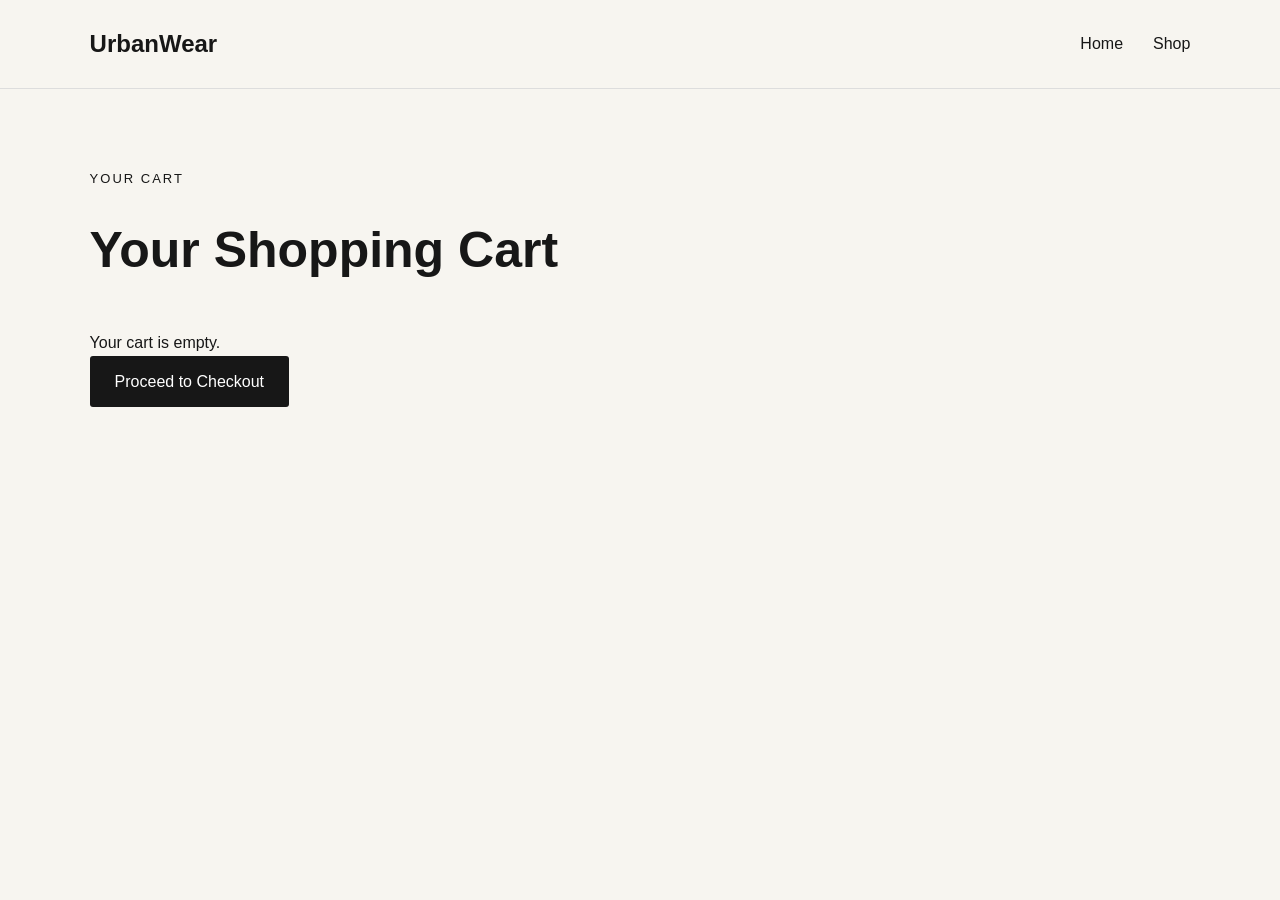
<file: cart.html>
<!DOCTYPE html>
<html lang="en">

<head>

    <meta charset="UTF-8">

    <meta name="viewport" content="width=device-width, initial-scale=1.0">

    <title>Your Cart | UrbanWear</title>

    <link rel="stylesheet" href="style.css">
<!-- Meta Pixel Code -->
<script>
!function(f,b,e,v,n,t,s)
{if(f.fbq)return;n=f.fbq=function(){n.callMethod?
n.callMethod.apply(n,arguments):n.queue.push(arguments)};
if(!f._fbq)f._fbq=n;n.push=n;n.loaded=!0;n.version='2.0';
n.queue=[];t=b.createElement(e);t.async=!0;
t.src=v;s=b.getElementsByTagName(e)[0];
s.parentNode.insertBefore(t,s)}(window, document,'script',
'https://connect.facebook.net/en_US/fbevents.js');
fbq('init', '1068644682471163');
fbq('track', 'PageView');
</script>
<noscript><img height="1" width="1" style="display:none"
src="https://www.facebook.com/tr?id=1068644682471163&ev=PageView&noscript=1"
/></noscript>
<!-- End Meta Pixel Code -->
</head>

<body>

    <header>

        <h1>UrbanWear</h1>

        <nav>
            <a href="index.html">Home</a>
            <a href="product.html">Shop</a>
        </nav>

    </header>


    <main class="cart-page">

        <p class="small-heading">
            YOUR CART
        </p>

        <h2>Your Shopping Cart</h2>


        <div id="cart-container">

            <!-- JavaScript will put the product here -->

        </div>


        <a href="checkout.html" id="checkout-button" class="button">
            Proceed to Checkout
        </a>

    </main>


    <script src="script.js"></script>

</body>

</html>
</file>
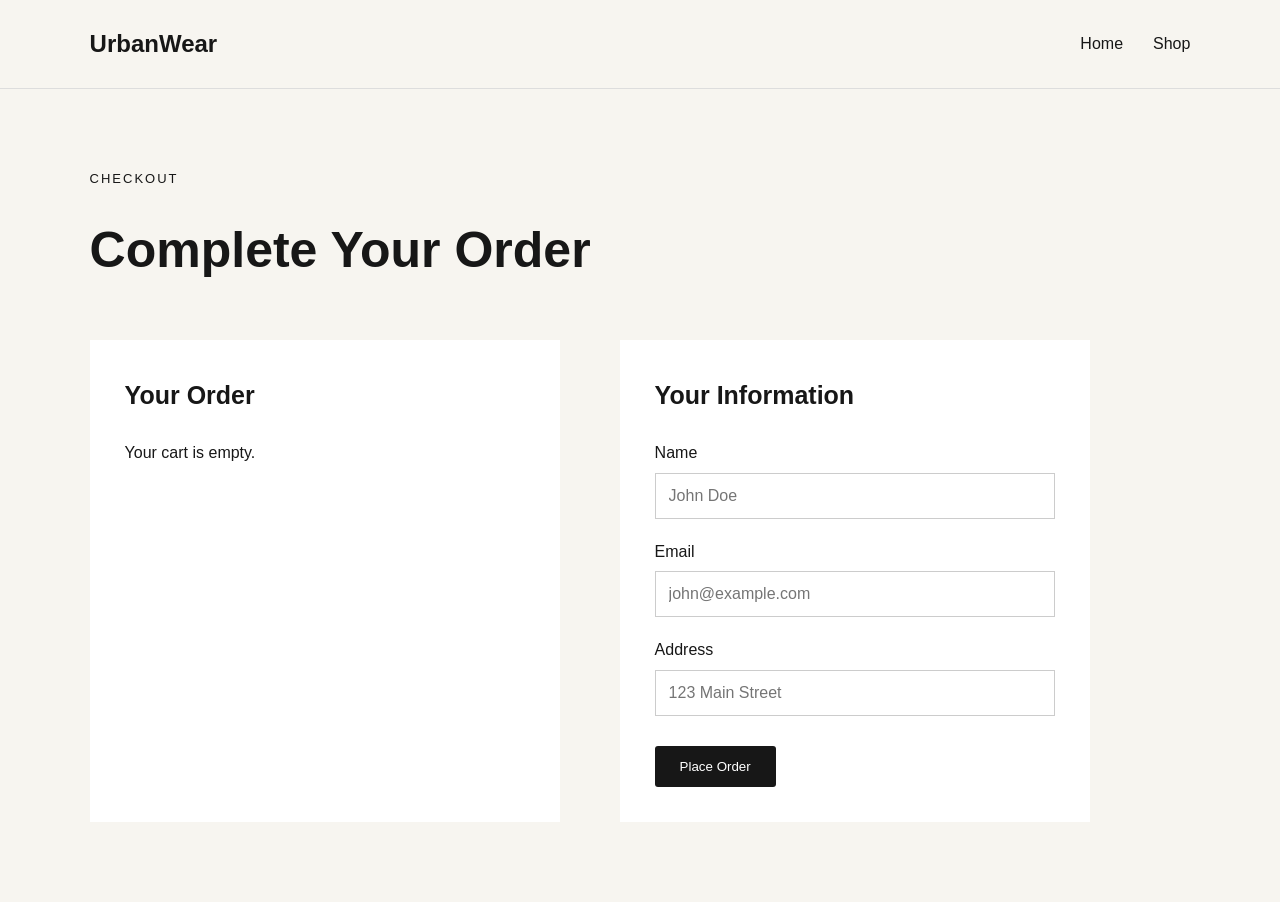
<file: checkout.html>
<!DOCTYPE html>
<html lang="en">

<head>

    <meta charset="UTF-8">

    <meta name="viewport" content="width=device-width, initial-scale=1.0">

    <title>Checkout | UrbanWear</title>

    <link rel="stylesheet" href="style.css">
<!-- Meta Pixel Code -->
<script>
!function(f,b,e,v,n,t,s)
{if(f.fbq)return;n=f.fbq=function(){n.callMethod?
n.callMethod.apply(n,arguments):n.queue.push(arguments)};
if(!f._fbq)f._fbq=n;n.push=n;n.loaded=!0;n.version='2.0';
n.queue=[];t=b.createElement(e);t.async=!0;
t.src=v;s=b.getElementsByTagName(e)[0];
s.parentNode.insertBefore(t,s)}(window, document,'script',
'https://connect.facebook.net/en_US/fbevents.js');
fbq('init', '1068644682471163');
fbq('track', 'PageView');
</script>
<noscript><img height="1" width="1" style="display:none"
src="https://www.facebook.com/tr?id=1068644682471163&ev=PageView&noscript=1"
/></noscript>
<!-- End Meta Pixel Code -->
</head>

<body>

    <header>

        <h1>UrbanWear</h1>

        <nav>
            <a href="index.html">Home</a>
            <a href="product.html">Shop</a>
        </nav>

    </header>


    <main class="checkout-page">

        <p class="small-heading">CHECKOUT</p>

        <h2>Complete Your Order</h2>


        <div class="checkout-container">

            <!-- Order Summary -->

            <div class="order-summary">

                <h3>Your Order</h3>

                <div id="checkout-product">
                    <!-- JavaScript will display the product here -->
                </div>

            </div>


            <!-- Customer Information -->

            <div class="customer-info">

                <h3>Your Information</h3>

                <form id="checkout-form">

                    <label for="name">
                        Name
                    </label>

                    <input
                        type="text"
                        id="name"
                        placeholder="John Doe"
                        required
                    >


                    <label for="email">
                        Email
                    </label>

                    <input
                        type="email"
                        id="email"
                        placeholder="john@example.com"
                        required
                    >


                    <label for="address">
                        Address
                    </label>

                    <input
                        type="text"
                        id="address"
                        placeholder="123 Main Street"
                        required
                    >


                    <button
                        type="submit"
                        class="button"
                    >
                        Place Order
                    </button>

                </form>

            </div>

        </div>

    </main>


    <script src="script.js"></script>

</body>

</html>
</file>
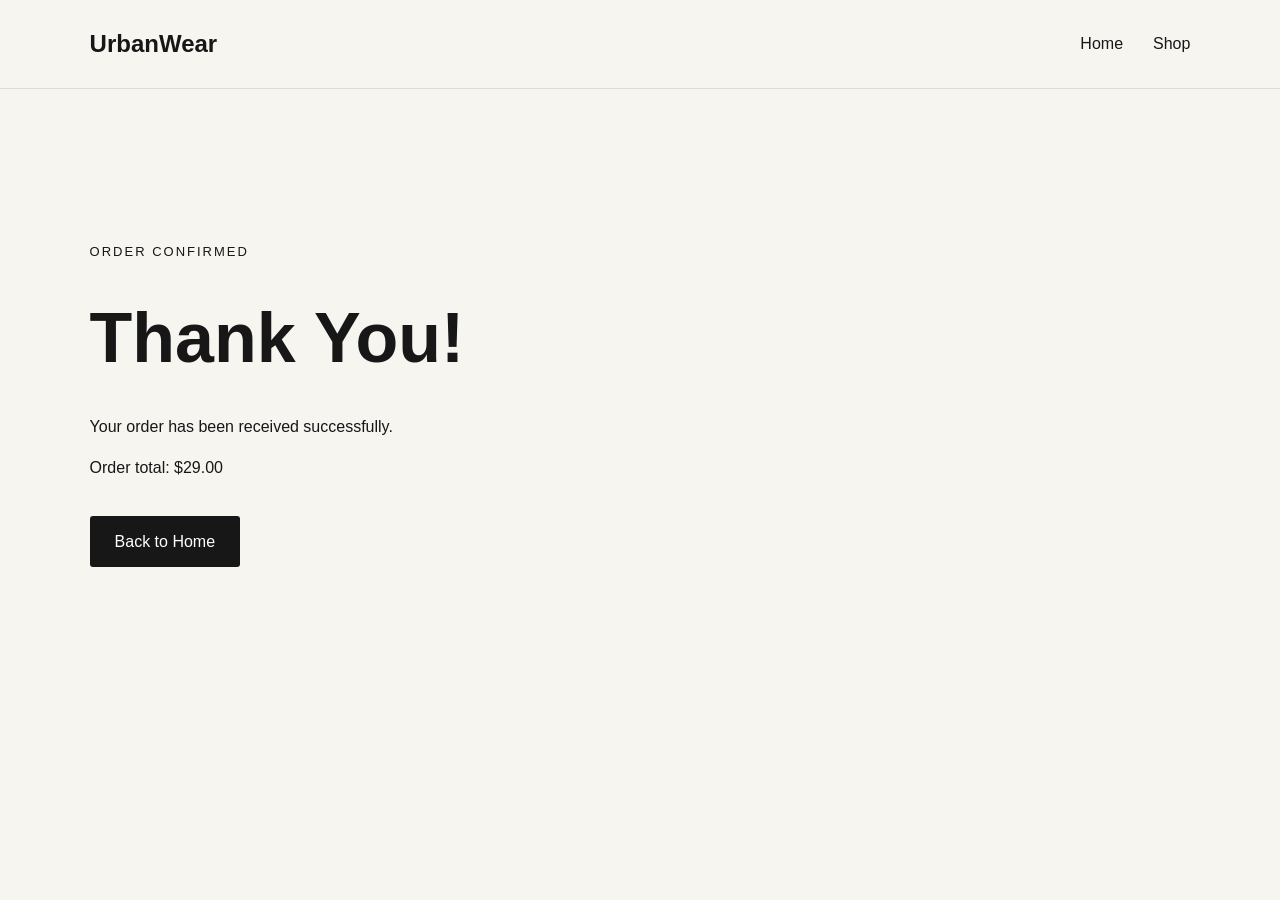
<file: thank-you.html>
<!DOCTYPE html>
<html lang="en">

<head>

    <meta charset="UTF-8">

    <meta name="viewport" content="width=device-width, initial-scale=1.0">

    <title>Order Confirmed | UrbanWear</title>

    <link rel="stylesheet" href="style.css">
<!-- Meta Pixel Code -->
<script>
!function(f,b,e,v,n,t,s)
{if(f.fbq)return;n=f.fbq=function(){n.callMethod?
n.callMethod.apply(n,arguments):n.queue.push(arguments)};
if(!f._fbq)f._fbq=n;n.push=n;n.loaded=!0;n.version='2.0';
n.queue=[];t=b.createElement(e);t.async=!0;
t.src=v;s=b.getElementsByTagName(e)[0];
s.parentNode.insertBefore(t,s)}(window, document,'script',
'https://connect.facebook.net/en_US/fbevents.js');
fbq('init', '1068644682471163');
fbq('track', 'PageView');
</script>
<noscript><img height="1" width="1" style="display:none"
src="https://www.facebook.com/tr?id=1068644682471163&ev=PageView&noscript=1"
/></noscript>
<!-- End Meta Pixel Code -->
</head>

<body id="thank-you-page">

    <header>

        <h1>UrbanWear</h1>

        <nav>
            <a href="index.html">Home</a>
            <a href="product.html">Shop</a>
        </nav>

    </header>


    <main class="thank-you-page">

        <p class="small-heading">
            ORDER CONFIRMED
        </p>

        <h2>Thank You!</h2>

        <p>
            Your order has been received successfully.
        </p>

        <p>
            Order total: $29.00
        </p>

        <a href="index.html" class="button">
            Back to Home
        </a>

    </main>

<script src="script.js"></script>
</body>

</html>
</file>
<file: style.css>
* {
    margin: 0;
    padding: 0;
    box-sizing: border-box;
}


body {
    font-family: Arial, sans-serif;
    background: #f7f5f0;
    color: #171717;
    line-height: 1.6;
}


header {
    display: flex;
    justify-content: space-between;
    align-items: center;

    padding: 25px 7%;

    border-bottom: 1px solid #ddd;
}


header h1 {
    font-size: 24px;
}


nav {
    display: flex;
    gap: 30px;
}


nav a {
    color: #171717;
    text-decoration: none;
}


.hero {
    min-height: 75vh;

    display: flex;
    flex-direction: column;
    justify-content: center;

    padding: 80px 7%;
}


.small-heading {
    font-size: 13px;
    letter-spacing: 2px;
    margin-bottom: 20px;
}


.hero h2 {
    font-size: clamp(50px, 8vw, 100px);
    line-height: 0.95;

    max-width: 900px;

    margin-bottom: 30px;
}


.hero > p:not(.small-heading) {
    max-width: 450px;
    margin-bottom: 30px;
}


.button {
    display: inline-block;

    width: fit-content;

    padding: 13px 25px;

    background: #171717;
    color: white;

    text-decoration: none;

    border-radius: 3px;
}


.featured {
    padding: 100px 7%;
}


.featured h2 {
    font-size: 45px;
    margin-bottom: 40px;
}


.product-card {
    display: grid;
    grid-template-columns: 1fr 1fr;

    max-width: 1000px;

    background: white;
}


.product-image img {
    width: 100%;
    height: 500px;

    object-fit: cover;
}


.product-details {
    display: flex;
    flex-direction: column;
    justify-content: center;

    padding: 50px;
}


.product-details h3 {
    font-size: 32px;
    margin-bottom: 15px;
}


.product-details p {
    font-size: 20px;
    margin-bottom: 30px;
}


footer {
    padding: 40px 7%;

    border-top: 1px solid #ddd;

    margin-top: 50px;
}


@media (max-width: 700px) {

    header {
        padding: 20px;
    }

    .hero,
    .featured {
        padding-left: 20px;
        padding-right: 20px;
    }

    .product-card {
        grid-template-columns: 1fr;
    }

    .product-image img {
        height: 400px;
    }

}

/* PRODUCT PAGE */

.product-page {
    min-height: 80vh;

    display: grid;
    grid-template-columns: 1fr 1fr;

    gap: 60px;

    padding: 80px 7%;
}


.product-page .product-image img {
    width: 100%;
    height: 650px;

    object-fit: cover;
}


.product-info {
    display: flex;
    flex-direction: column;
    justify-content: center;

    max-width: 500px;
}


.product-info h2 {
    font-size: 55px;
    line-height: 1;

    margin-bottom: 20px;
}


.price {
    font-size: 24px;

    margin-bottom: 30px;
}


.description {
    color: #555;

    margin-bottom: 35px;
}


.size-selection {
    margin-bottom: 30px;
}


.size-selection p {
    margin-bottom: 12px;
}


.size-selection button {
    width: 45px;
    height: 45px;

    margin-right: 8px;

    background: white;

    border: 1px solid #ccc;

    cursor: pointer;
}


#add-to-cart {
    border: none;

    cursor: pointer;

    font-size: 16px;
}


/* MOBILE */

@media (max-width: 700px) {

    .product-page {
        grid-template-columns: 1fr;

        padding: 40px 20px;
    }

    .product-page .product-image img {
        height: 450px;
    }

    .product-info h2 {
        font-size: 40px;
    }

}

/* CART PAGE */

.cart-page {
    min-height: 70vh;
    padding: 80px 7%;
}

.cart-page h2 {
    font-size: 50px;
    margin-bottom: 40px;
}

.cart-item {
    background: white;
    padding: 30px;
    max-width: 600px;
    margin-bottom: 30px;
}

.cart-item h3 {
    font-size: 28px;
    margin-bottom: 10px;
}

.cart-item p {
    margin-bottom: 5px;
}

#checkout-button {
    border: none;
}

/* CHECKOUT PAGE */

.checkout-page {
    min-height: 70vh;
    padding: 80px 7%;
}

.checkout-page h2 {
    font-size: 50px;
    margin-bottom: 50px;
}

.checkout-container {
    display: grid;
    grid-template-columns: 1fr 1fr;
    gap: 60px;
    max-width: 1000px;
}

.order-summary,
.customer-info {
    background: white;
    padding: 35px;
}

.order-summary h3,
.customer-info h3 {
    font-size: 25px;
    margin-bottom: 25px;
}

.checkout-item h4 {
    font-size: 22px;
    margin-bottom: 15px;
}

.checkout-item p {
    margin-bottom: 8px;
}

.checkout-item strong {
    display: block;
    margin-top: 20px;
    font-size: 20px;
}

.customer-info form {
    display: flex;
    flex-direction: column;
}

.customer-info label {
    margin-bottom: 7px;
}

.customer-info input {
    padding: 13px;
    margin-bottom: 20px;

    border: 1px solid #ccc;

    font-size: 16px;
}

.customer-info button {
    border: none;
    cursor: pointer;
    margin-top: 10px;
}


/* MOBILE CHECKOUT */

@media (max-width: 700px) {

    .checkout-page {
        padding: 50px 20px;
    }

    .checkout-page h2 {
        font-size: 40px;
    }

    .checkout-container {
        grid-template-columns: 1fr;
    }

}

/* THANK YOU PAGE */

.thank-you-page {
    min-height: 70vh;

    display: flex;
    flex-direction: column;
    justify-content: center;

    padding: 80px 7%;
}

.thank-you-page h2 {
    font-size: 70px;
    margin-bottom: 20px;
}

.thank-you-page p:not(.small-heading) {
    margin-bottom: 15px;
}

.thank-you-page .button {
    margin-top: 20px;
}
</file>
